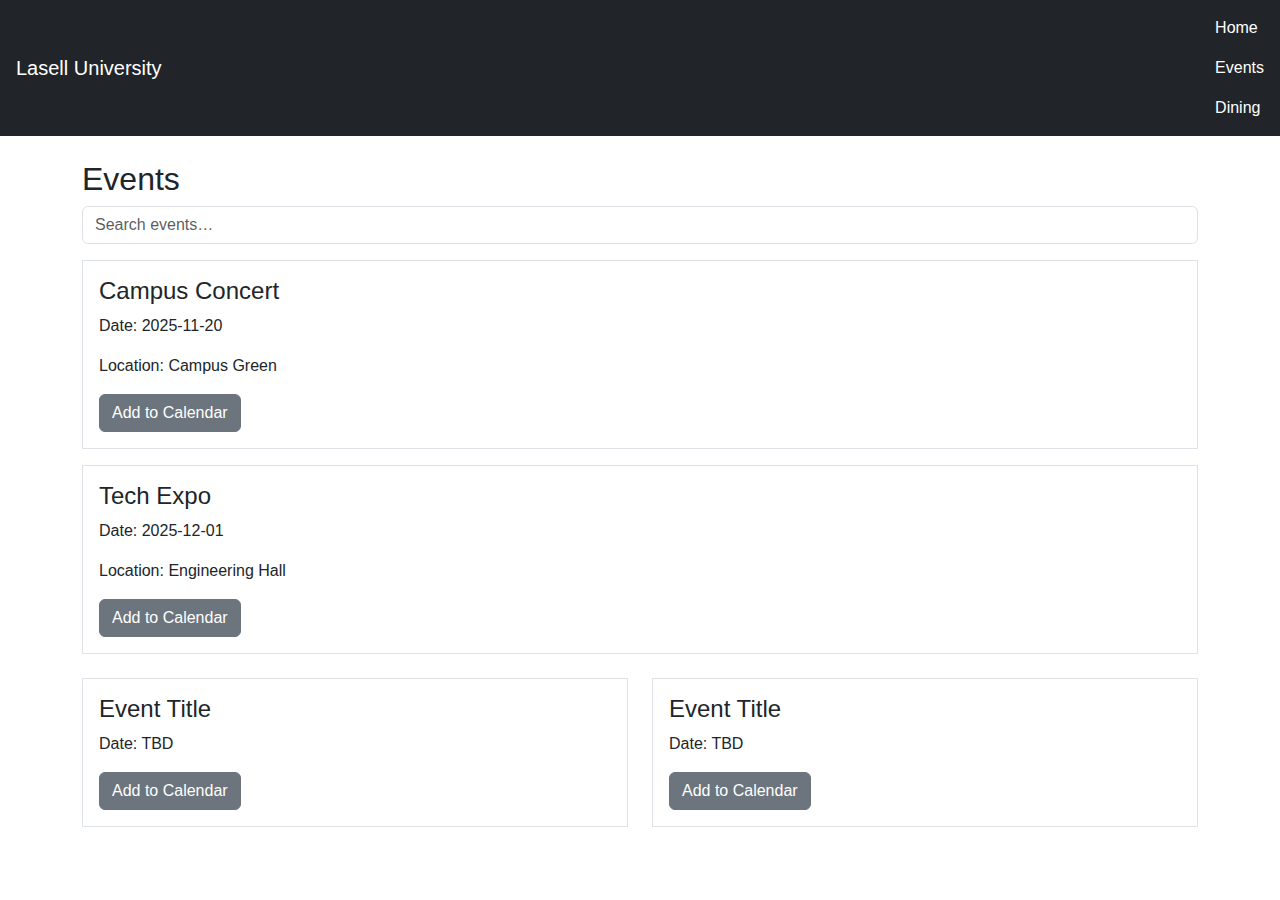
<file: events.html>
<!DOCTYPE html>
<html lang="en">
<head>
    <meta charset="UTF-8" />
    <meta name="viewport" content="width=device-width, initial-scale=1.0" />
    <title>Events</title>

    <link href="https://cdn.jsdelivr.net/npm/bootstrap@5.3.2/dist/css/bootstrap.min.css" rel="stylesheet">
    <link rel="stylesheet" href="css/style.css" />
</head>
<body>

<nav class="navbar navbar-dark bg-dark px-3">
    <a class="navbar-brand text-white" href="index.html">Lasell University</a>
    <div class="navbar-nav ms-auto">
        <a class="nav-link text-white" href="index.html">Home</a>
        <a class="nav-link text-white" href="events.html">Events</a>
        <a class="nav-link text-white" href="dining.html">Dining</a>
    </div>
</nav>

<div class="container my-4">
    <h2>Events</h2>
    <input id="event-search" type="text" class="form-control mb-3" placeholder="Search events…">
    <div id="events-list"></div>
</div>

<div class="container">
    <div class="row">

        <div class="col-md-6 mb-4">
            <div class="border p-3">
                <h4>Event Title</h4>
                <p>Date: TBD</p>
                <button class="btn btn-secondary add-calendar">Add to Calendar</button>
            </div>
        </div>

        <div class="col-md-6 mb-4">
            <div class="border p-3">
                <h4>Event Title</h4>
                <p>Date: TBD</p>
                <button class="btn btn-secondary add-calendar">Add to Calendar</button>
            </div>
        </div>

    </div>
</div>

    <script src="js/script.js"></script>
</body>
</html>
</file>
<file: css/style.css>
/* Base styling */
body {
    margin: 0;
    font-family: Arial, sans-serif;
}
</file>
